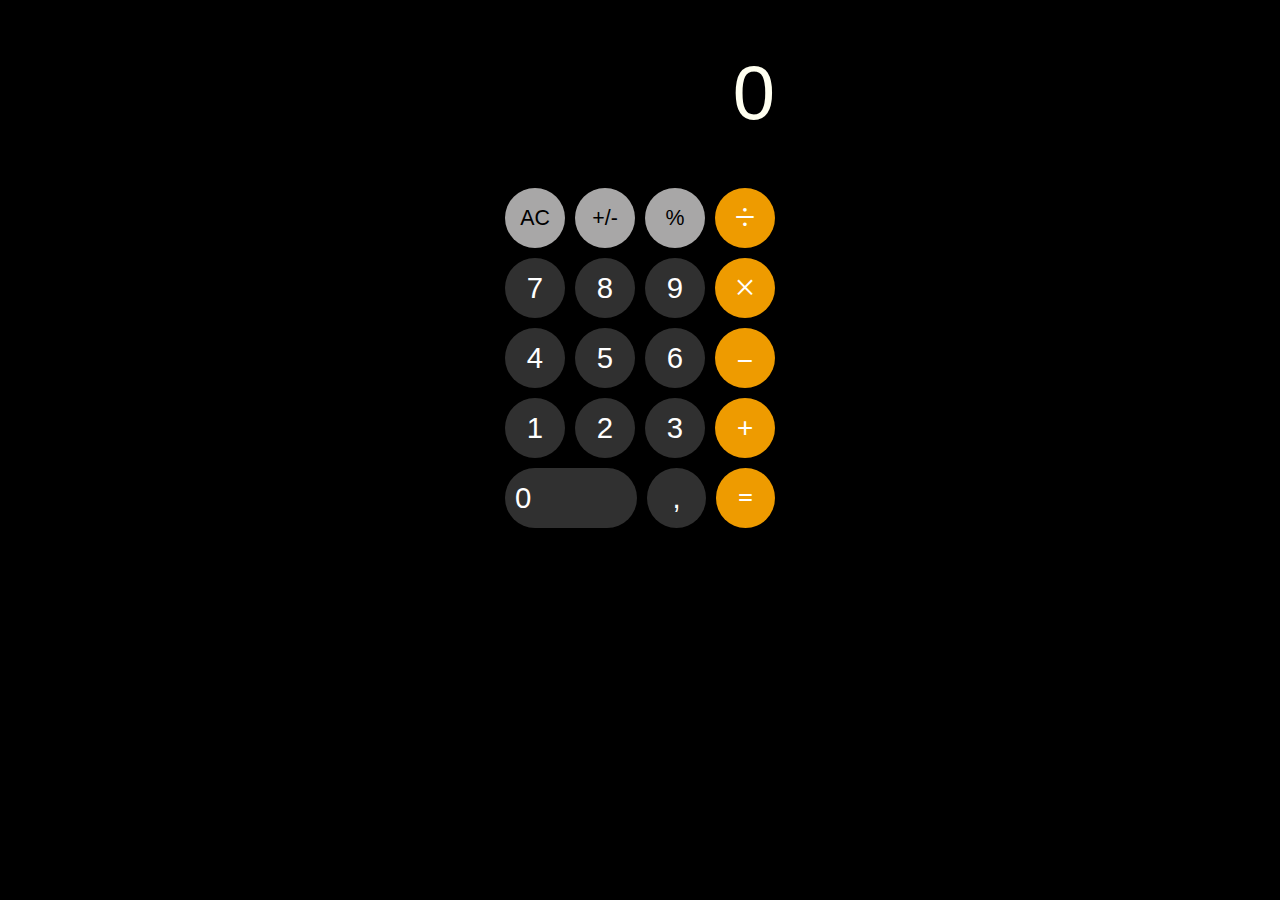
<file: Primeiros layouts/Layout calculadora iPhone/index.html>
<!DOCTYPE html>
<html lang="en">

<head>
    <meta charset="UTF-8">
    <meta http-equiv="X-UA-Compatible" content="IE=edge">
    <meta name="viewport" content="width=device-width, initial-scale=1.0">
    <link rel="stylesheet" href="style.css">
    <title>Calculadora iPhone</title>
</head>

<body>
    <div id="corpo">
        <div id="num">0</div>
        <section id="teclado">
            <ul id="primeiraLinha">
                <li id="cinza">AC</li>
                <li id="cinza">+/-</li>
                <li id="cinza">%</li>
                <li id="laranja">÷</li>
            </ul>
            <ul id="segundaLinha">
                <li id="cinzaEscuro">7</li>
                <li id="cinzaEscuro">8</li>
                <li id="cinzaEscuro">9</li>
                <li id="laranja">×</li>
            </ul>
            <ul id="terceiraLinha">
                <li id="cinzaEscuro">4</li>
                <li id="cinzaEscuro">5</li>
                <li id="cinzaEscuro">6</li>
                <li id="menos">–</li>
            </ul>
            <ul id="quartaLinha">
                <li id="cinzaEscuro">1</li>
                <li id="cinzaEscuro">2</li>
                <li id="cinzaEscuro">3</li>
                <li id="mais">+</li>
            </ul>
            <ul id="quartaLinha">
                <li id="zero">0</li>
                <li id="cinzaEscuro">,</li>
                <li id="igual">=</li>
            </ul>
        </section>
    </div>
</body>

</html>
</file>
<file: Primeiros layouts/Layout calculadora iPhone/style.css>
body{
    background: black;
}
corpo, ul{
    margin: 0px;
    padding: 0px;
}
#corpo{
    width: 270px;
    height: 670px;
    background-color: rgb(0, 0, 0);
    margin: auto;
}
#num{
    text-align: end;
    font-size: 57pt;
    font-weight: 200;
    font-family: 'Segoe UI', Tahoma, Geneva, Verdana, sans-serif;
    color: ivory;
    line-height: 170px;
}
 #cinza{
    background-color: rgb(168, 167, 167);
    font-family: sans-serif;
    font-size: 16pt;
    width: 40px;
    height: 40px;
    text-align: center;
    line-height: 40px;
    padding: 10px;
    border-radius: 100%;  
 }
 ul{
     display: flex;
     list-style: none;
     gap: 10px;
    margin-top: 10px;
}
 #laranja{
     background-color: rgba(255, 166, 0, 0.932);
     font-size: 28pt;
     color: white;
     text-align: center;
     line-height: 40px;
     padding: 10px;
     border-radius: 100%; 
     width: 40px;
     height: 40px
    }
#cinzaEscuro{
    background-color: rgb(48, 48, 48);
    font-family: 'Gill Sans', 'Gill Sans MT', Calibri, 'Trebuchet MS', sans-serif;
    font-weight: 200;
    font-size: 22pt;
    width: 40px;
    height: 40px;
    text-align: center;
    line-height: 40px;
    padding: 10px;
    border-radius: 100%;  
    color: white;
}
#menos{
    background-color: rgba(255, 166, 0, 0.932);
     font-size: 20pt;
     font-weight: bold;
     color: white;
     text-align: center;
     line-height: 40px;
     padding: 10px;
     border-radius: 100%; 
     width: 40px;
     height: 40px
}
#mais{
    background-color: rgba(255, 166, 0, 0.932);
    font-size: 22pt;
    font-weight: bold;
    color: white;
    text-align: center;
    line-height: 40px;
    padding: 10px;
    border-radius: 100%; 
    width: 40px;
    height: 40px
}
#igual{
    background-color: rgba(255, 166, 0, 0.932);
    font-size: 20pt;
    font-weight: bold;
    color: white;
    text-align: center;
    line-height: 40px;
    padding: 10px;
    border-radius: 100%; 
    width: 40px;
    height: 40px
}
#zero{
    background-color: rgb(48, 48, 48);
    font-family: 'Gill Sans', 'Gill Sans MT', Calibri, 'Trebuchet MS', sans-serif;
    font-weight: 200;
    font-size: 22pt;
    width:115px;
    height: 40px;
    line-height: 40px;
    padding: 10px;
    border-radius: 70px;  
    color: white;
}
</file>
